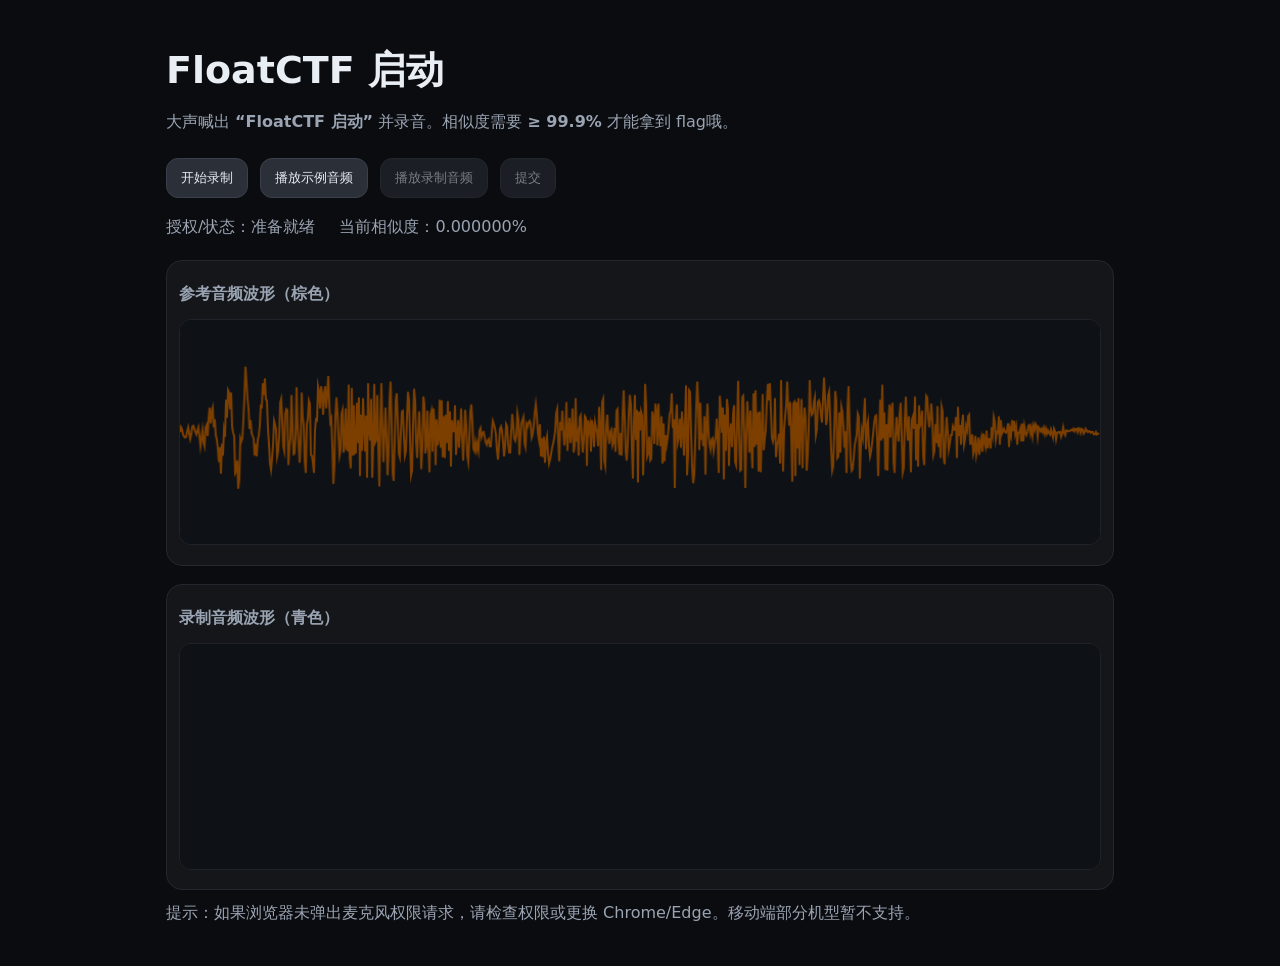
<file: challenges/FloatCTF-qidong/src/index.html>
<!doctype html>
<html lang="zh-CN">
<head>
  <meta charset="utf-8" />
  <meta name="viewport" content="width=device-width, initial-scale=1" />
  <title>FloatCTF 启动</title>
  <link rel="stylesheet" href="style.css" />
</head>
<body>
  <main class="container">
    <h1>FloatCTF 启动</h1>
    <p class="desc">大声喊出 <strong>“FloatCTF 启动”</strong> 并录音。相似度需要 <strong>≥ 99.9%</strong> 才能拿到 flag哦。</p>
    <div class="controls">
      <button id="btnRecord">开始录制</button>
      <button id="btnPlaySample">播放示例音频</button>
      <button id="btnPlayRec" disabled>播放录制音频</button>
      <button id="btnSubmit" disabled>提交</button>
    </div>

    <div class="status">
      <div>授权/状态：<span id="status">尚未开始</span></div>
      <div>当前相似度：<span id="similarity">-.-</span>%</div>
    </div>

    <div class="canvas-wrap">
      <div class="canvas-col">
        <h3>参考音频波形（棕色）</h3>
        <canvas id="refCanvas" width="900" height="220"></canvas>
      </div>
      <div class="canvas-col">
        <h3>录制音频波形（青色）</h3>
        <canvas id="recCanvas" width="900" height="220"></canvas>
      </div>
    </div>

    <p class="hint">提示：如果浏览器未弹出麦克风权限请求，请检查权限或更换 Chrome/Edge。移动端部分机型暂不支持。</p>
  </main>

  <script src="app.js"></script>
</body>
</html>
</file>
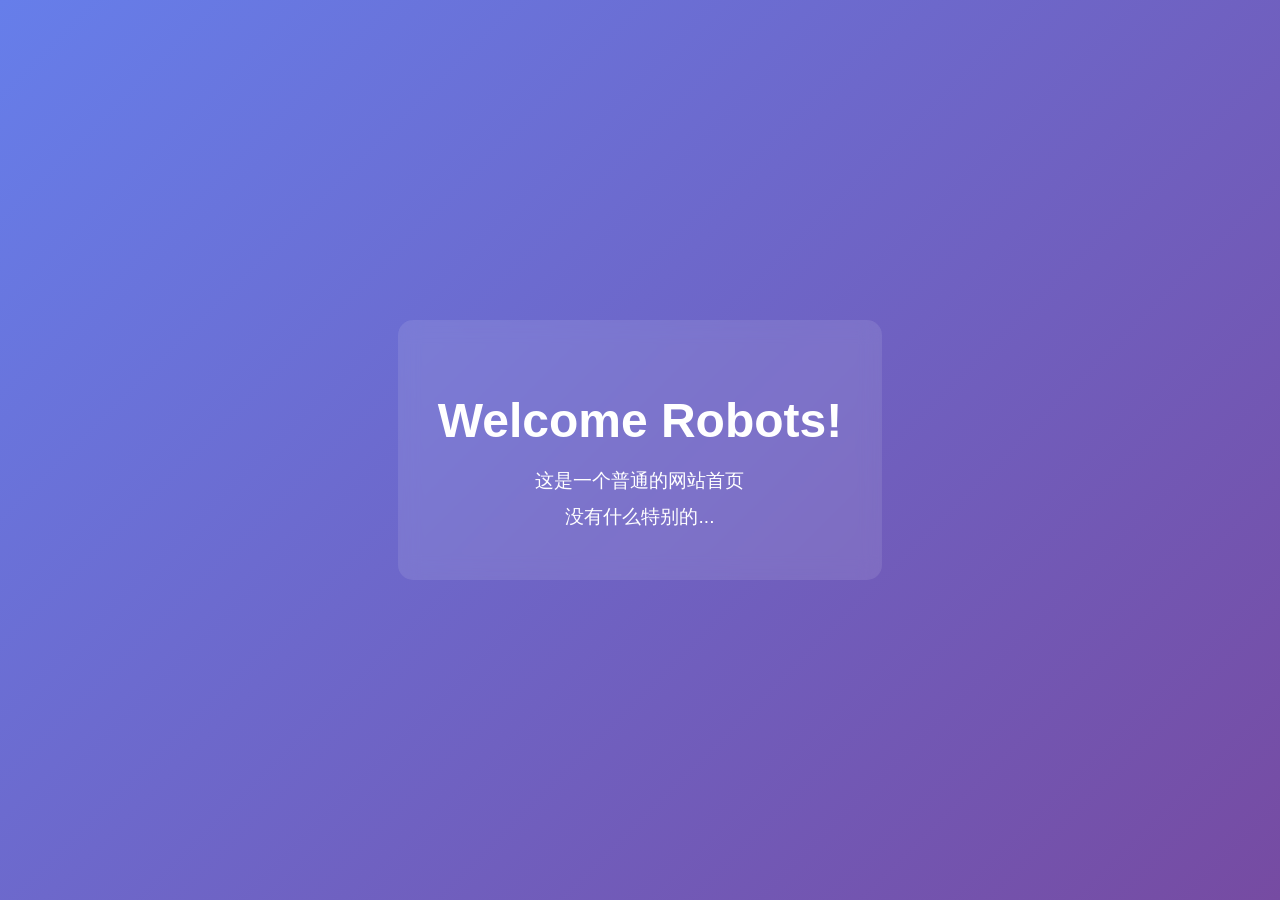
<file: challenges/robots/src/index.html>
<!DOCTYPE html>
<html lang="zh-CN">
<head>
    <meta charset="UTF-8">
    <meta name="viewport" content="width=device-width, initial-scale=1.0">
    <title>Welcome to FreshCup CTF</title>
    <style>
        body {
            font-family: 'Segoe UI', Tahoma, Geneva, Verdana, sans-serif;
            background: linear-gradient(135deg, #667eea 0%, #764ba2 100%);
            color: white;
            display: flex;
            justify-content: center;
            align-items: center;
            height: 100vh;
            margin: 0;
        }
        .container {
            text-align: center;
            padding: 40px;
            background: rgba(255, 255, 255, 0.1);
            border-radius: 15px;
            backdrop-filter: blur(10px);
        }
        h1 {
            font-size: 3em;
            margin-bottom: 20px;
        }
        p {
            font-size: 1.2em;
            margin: 10px 0;
        }
        .hint {
            margin-top: 30px;
            padding: 15px;
            background: rgba(255, 255, 255, 0.2);
            border-radius: 8px;
        }
    </style>
</head>
<body>
    <div class="container">
        <h1>Welcome Robots!</h1>
        <p>这是一个普通的网站首页</p>
        <p>没有什么特别的...</p>
    </div>
</body>
</html>
</file>
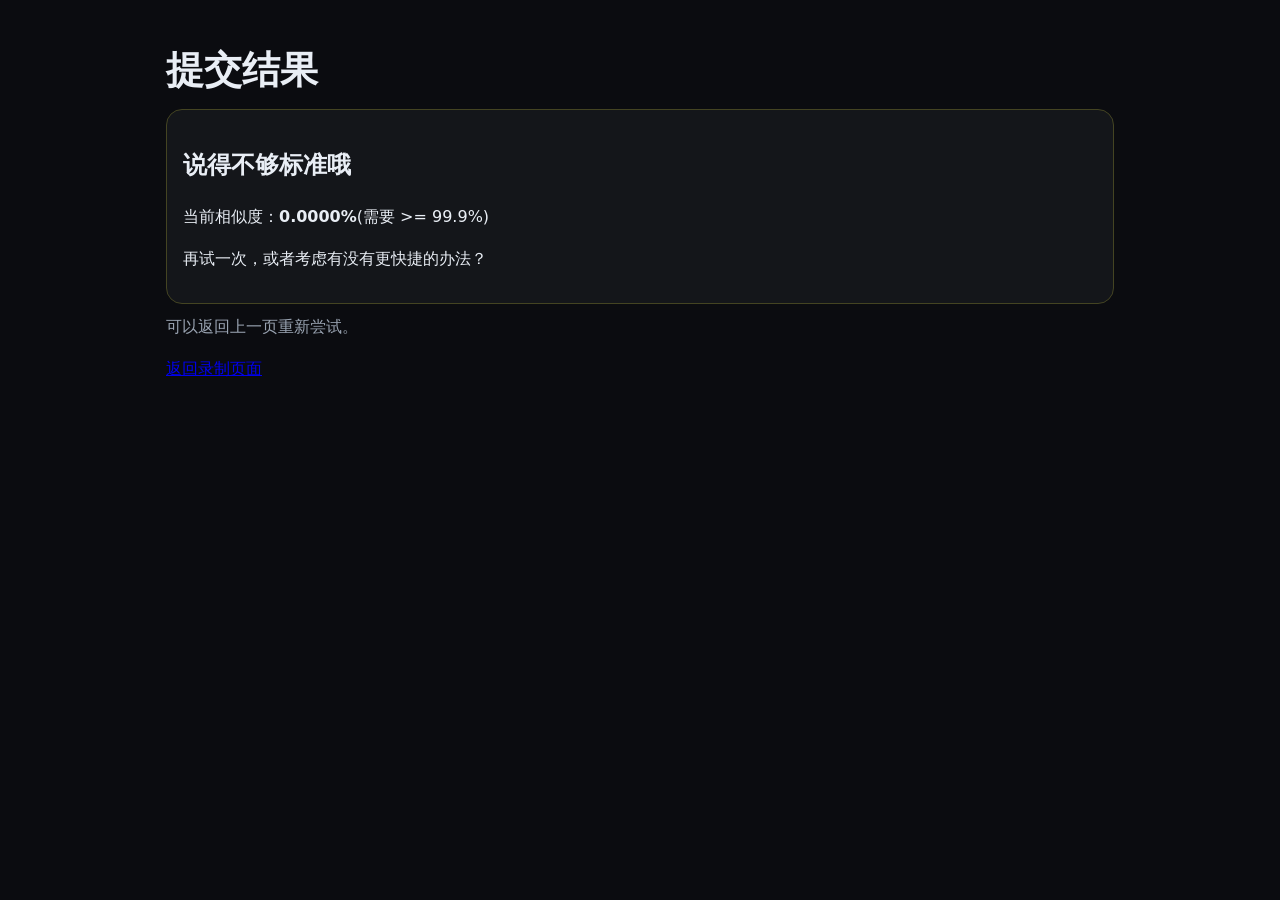
<file: challenges/FloatCTF-qidong/src/result.html>
<!doctype html>
<html lang="zh-CN">
<head>
  <meta charset="utf-8" />
  <meta name="viewport" content="width=device-width, initial-scale=1" />
  <title>提交结果 - FloatCTF 启动</title>
  <link rel="stylesheet" href="style.css" />
</head>
<body>
  <main class="container">
    <h1>提交结果</h1>
    <div id="out"></div>
    <p class="hint">可以返回上一页重新尝试。</p>
    <p><a href="index.html">返回录制页面</a></p>
  </main>
  <script>
    const params = new URLSearchParams(location.search);
    const similarity = parseFloat(params.get("similarity") || "0");
    const out = document.getElementById("out");
    const FLAG_VALUE = "__FLAG__";

    if (!Number.isFinite(similarity)) {
      out.innerHTML = "<p>参数缺失或无效。</p>";
    } else if (similarity >= 99.9) {
      out.innerHTML = `
        <div class="flag-card">
          <h2>恭喜！</h2>
          <p>相似度：<strong>${similarity.toFixed(4)}%</strong></p>
          <p>这是你的 flag：</p>
          <pre class="flag">${FLAG_VALUE}</pre>
        </div>`;
    } else {
      out.innerHTML = `
        <div class="flag-card warn">
          <h2>说得不够标准哦</h2>
          <p>当前相似度：<strong>${similarity.toFixed(4)}%</strong>(需要 >= 99.9%)</p>
          <p>再试一次，或者考虑有没有更快捷的办法？</p>
        </div>`;
    }
  </script>
</body>
</html>
</file>
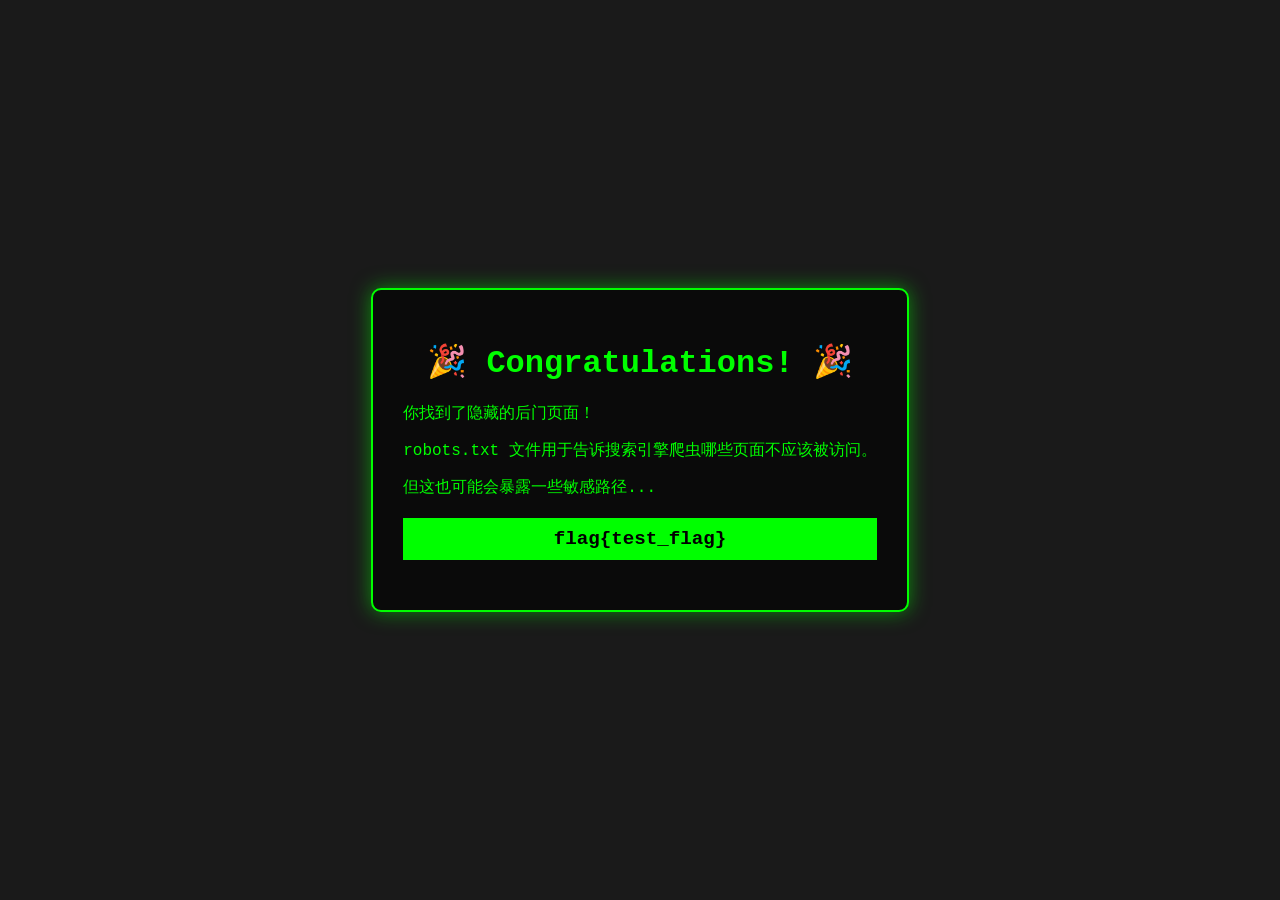
<file: challenges/robots/src/s3cr3t_b4ckd00r.html>
<!DOCTYPE html>
<html lang="zh-CN">
<head>
    <meta charset="UTF-8">
    <title>Secret Backdoor</title>
    <style>
        body {
            background-color: #1a1a1a;
            color: #00ff00;
            font-family: 'Courier New', monospace;
            display: flex;
            justify-content: center;
            align-items: center;
            height: 100vh;
            margin: 0;
        }
        .terminal {
            background-color: #0a0a0a;
            padding: 30px;
            border: 2px solid #00ff00;
            border-radius: 10px;
            box-shadow: 0 0 20px rgba(0, 255, 0, 0.5);
        }
        h1 {
            text-align: center;
            animation: blink 1s infinite;
        }
        @keyframes blink {
            0%, 50% { opacity: 1; }
            51%, 100% { opacity: 0.3; }
        }
        .flag {
            background-color: #00ff00;
            color: #000;
            padding: 10px;
            margin: 20px 0;
            font-size: 1.2em;
            text-align: center;
            font-weight: bold;
        }
    </style>
</head>
<body>
    <div class="terminal">
        <h1>🎉 Congratulations! 🎉</h1>
        <p>你找到了隐藏的后门页面！</p>
        <p>robots.txt 文件用于告诉搜索引擎爬虫哪些页面不应该被访问。</p>
        <p>但这也可能会暴露一些敏感路径...</p>
        <div class="flag">
            flag{test_flag}
        </div>
    </div>
</body>
</html>
</file>
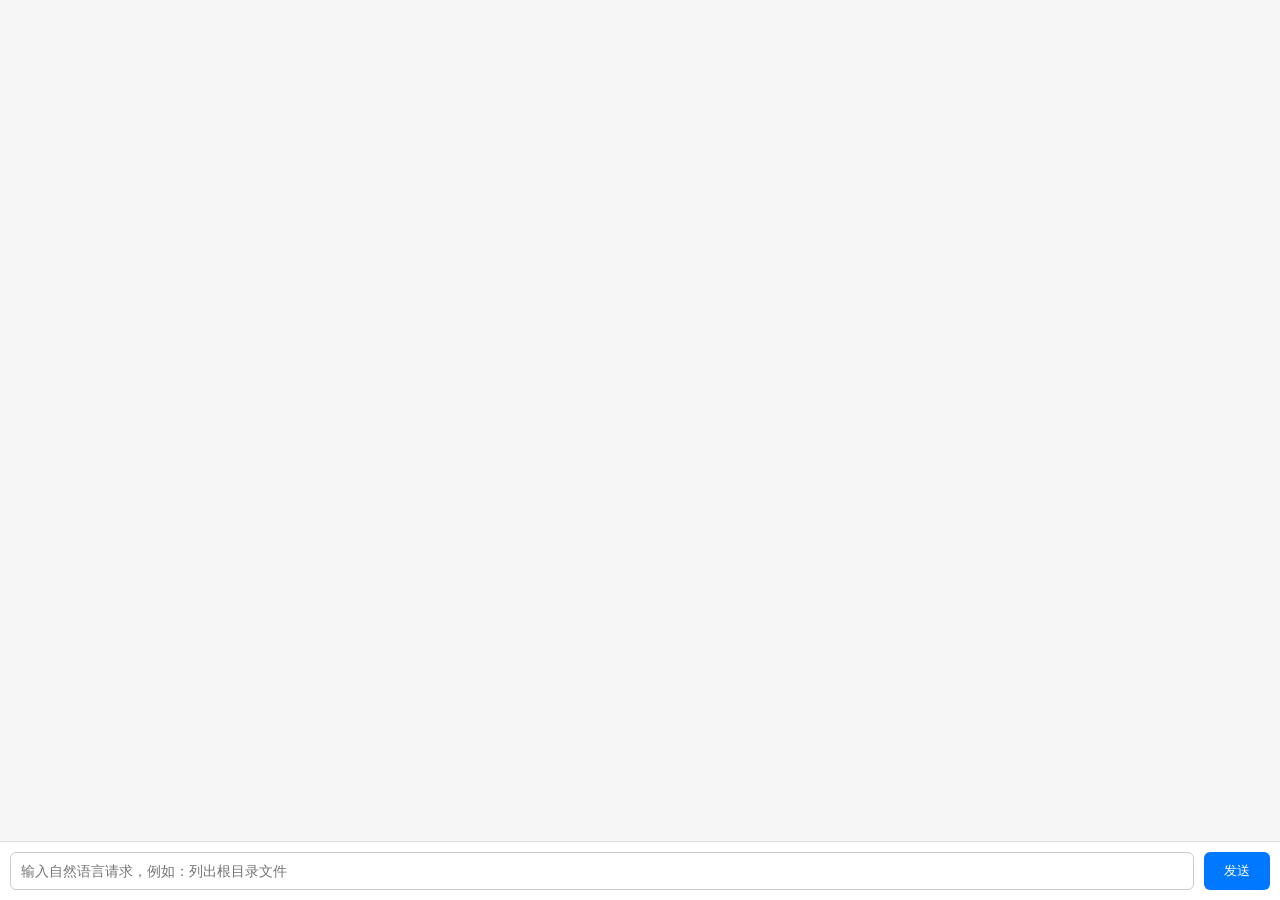
<file: challenges/ai_shell/src/templates/chat.html>
<!DOCTYPE html>
<html lang="zh">
  <head>
    <meta charset="UTF-8" />
    <title>AI Command Executor</title>
    <style>
      body {
        font-family: Arial, sans-serif;
        margin: 0;
        padding: 0;
        background: #f6f6f6;
        display: flex;
        flex-direction: column;
        height: 100vh;
      }
      #chat-box {
        flex: 1;
        overflow-y: auto;
        padding: 20px;
      }
      .message {
        margin: 8px 0;
        display: flex;
      }
      .user {
        justify-content: flex-end;
      }
      .bot {
        justify-content: flex-start;
      }
      .bubble {
        max-width: 70%;
        padding: 10px 14px;
        border-radius: 12px;
        line-height: 1.4;
        white-space: pre-wrap;
      }
      .user .bubble {
        background: #0078ff;
        color: white;
        border-bottom-right-radius: 0;
      }
      .bot .bubble {
        background: #e0e0e0;
        color: black;
        border-bottom-left-radius: 0;
      }
      #input-area {
        display: flex;
        padding: 10px;
        background: white;
        border-top: 1px solid #ddd;
      }
      #user-input {
        flex: 1;
        padding: 10px;
        border: 1px solid #ccc;
        border-radius: 6px;
        font-size: 14px;
      }
      #send-btn {
        margin-left: 10px;
        padding: 10px 20px;
        background: #0078ff;
        color: white;
        border: none;
        border-radius: 6px;
        cursor: pointer;
      }
      #send-btn:hover {
        background: #005fcc;
      }
    </style>
  </head>
  <body>
    <div id="chat-box"></div>
    <div id="input-area">
      <input
        id="user-input"
        placeholder="输入自然语言请求，例如：列出根目录文件"
      />
      <button id="send-btn" onclick="sendMessage()">发送</button>
    </div>

    <script>
      async function sendMessage() {
        const input = document.getElementById("user-input");
        const message = input.value.trim();
        if (!message) return;

        addMessage("user", message);
        input.value = "";

        const res = await fetch("/chat", {
          method: "POST",
          headers: { "Content-Type": "application/json" },
          body: JSON.stringify({ message }),
        });
        const data = await res.json();
        addMessage("bot", "生成的命令: " + data.command);

        // 执行命令
        const exec = await fetch("/execute", {
          method: "POST",
          headers: { "Content-Type": "application/json" },
          body: JSON.stringify({ command: data.command }),
        });
        const result = await exec.json();
        let output = result.error || result.stdout || "(无输出)";
        if (result.stderr) output += "\n错误:\n" + result.stderr;
        addMessage("bot", "执行结果:\n" + output);
      }

      function addMessage(role, text) {
        const box = document.getElementById("chat-box");
        const msg = document.createElement("div");
        msg.className = "message " + role;
        msg.innerHTML = `<div class="bubble">${text}</div>`;
        box.appendChild(msg);
        box.scrollTop = box.scrollHeight;
      }

      // 监听输入框回车事件
      document
        .getElementById("user-input")
        .addEventListener("keydown", function (e) {
          if (e.key === "Enter") {
            e.preventDefault(); // 避免换行
            sendMessage();
          }
        });
    </script>
  </body>
</html>
</file>
<file: challenges/FloatCTF-qidong/src/style.css>
*{box-sizing:border-box}
:root{
  --bg:#0b0c10; --card:#14161a; --text:#e9eef5; --muted:#9aa4b2;
  --accent:#7c3f00; /* 棕 */
  --cyan:#008b8b;   /* 青 */
  --btn:#2b3038; --btn-hover:#343a45; --warn:#644a00; --ok:#004d40;
}
html,body{margin:0;padding:0;background:var(--bg);color:var(--text);font:16px/1.6 system-ui,-apple-system,Segoe UI,Roboto,Ubuntu,'Hiragino Sans GB','Noto Sans SC','PingFang SC','Microsoft YaHei',sans-serif}
.container{max-width:980px;margin:40px auto;padding:0 16px}
h1{font-size:clamp(24px,4vw,38px);margin:0 0 8px}
.desc{color:var(--muted);margin:0 0 24px}
.controls{display:flex;flex-wrap:wrap;gap:12px;margin:12px 0 16px}
button{background:var(--btn);border:1px solid #3a404b;color:var(--text);padding:10px 14px;border-radius:12px;cursor:pointer;transition:.15s}
button:hover{background:var(--btn-hover)}
button[disabled]{opacity:.5;cursor:not-allowed}
.status{display:flex;gap:24px;flex-wrap:wrap;margin:10px 0 20px;color:var(--muted)}
.canvas-wrap{display:grid;grid-template-columns:1fr;gap:18px}
.canvas-col{background:var(--card);border:1px solid #232730;border-radius:16px;padding:12px}
.canvas-col h3{margin:8px 0 12px;font-size:16px;color:var(--muted)}
canvas{width:100%;height:auto;background:#101318;border-radius:12px;border:1px solid #1f232b}
.hint{color:var(--muted);margin-top:10px}
.flag-card{background:var(--card);border:1px solid #233;border-radius:16px;padding:16px}
.flag-card.warn{border-color:#442}
.flag{font-family:ui-monospace,SFMono-Regular,Menlo,Consolas,monospace;font-size:16px}
</file>
